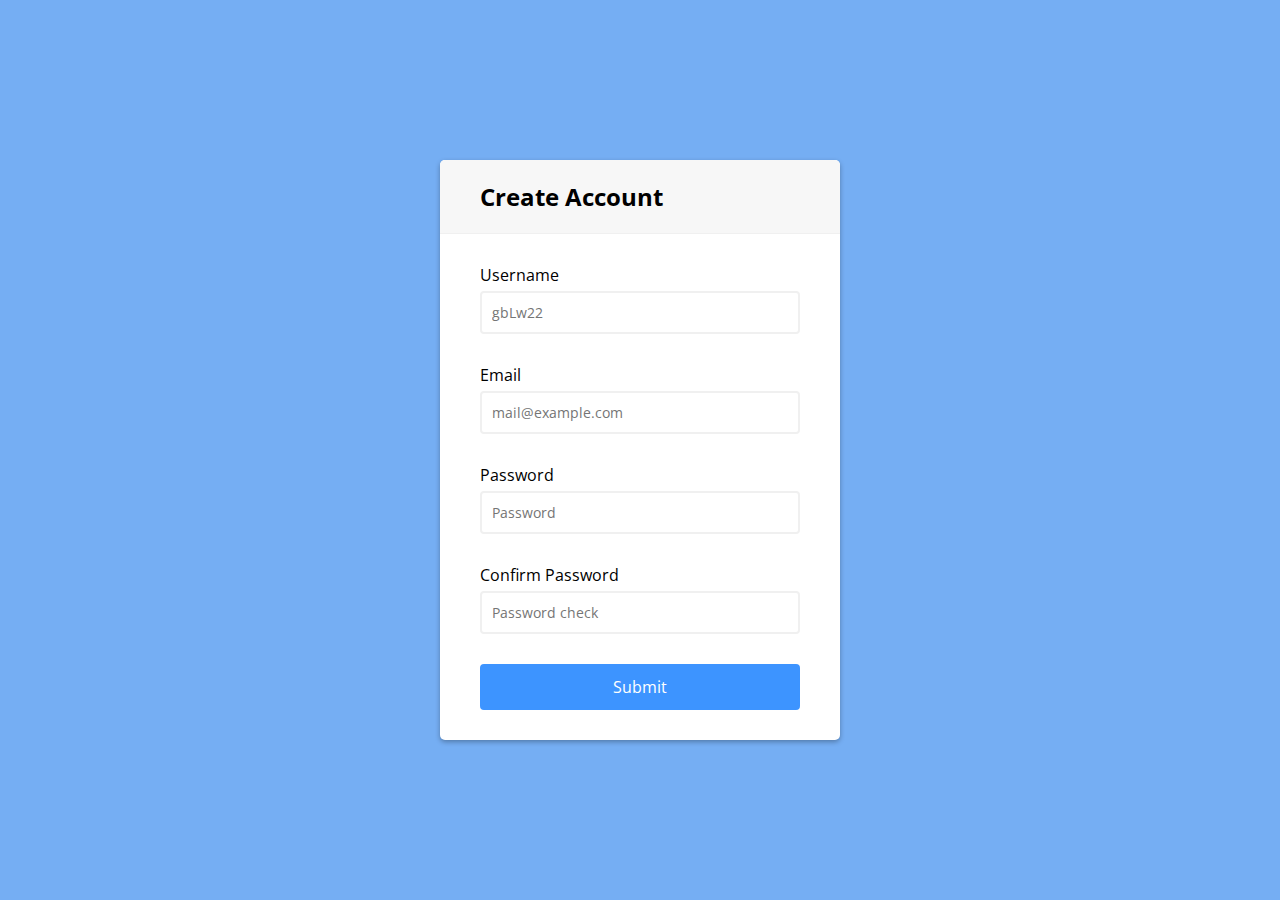
<file: index.html>
<!DOCTYPE html>
<html lang="en">
<head>
    <meta charset="UTF-8">
    <meta name="viewport" content="width=device-width, initial-scale=1.0">
    <title>Client-side Form Validation</title>
    <link rel="stylesheet" href="style.css">
    <script src="script.js" defer></script>
    <link rel="stylesheet" href="https://cdnjs.cloudflare.com/ajax/libs/font-awesome/5.15.1/css/all.min.css" integrity="sha512-+4zCK9k+qNFUR5X+cKL9EIR+ZOhtIloNl9GIKS57V1MyNsYpYcUrUeQc9vNfzsWfV28IaLL3i96P9sdNyeRssA==" crossorigin="anonymous" />
    <link rel="shortcut icon" href="img/fav.png" type="image/x-icon">
</head>
<body>
    <div class="container">
        <div class="header">
            <h2>Create Account</h2>
        </div>
        <form class="form" id="form">
            <div class="form-control">
                <label>Username</label>
                <input type="text" id="username" autocomplete="off" placeholder="gbLw22">
                <i class="fas fa-check-circle"></i>
                <i class="fas fa-exclamation-circle"></i>
                <small>Error message</small>
            </div>
            
            <div class="form-control">
                <label>Email</label>
                <input type="email" id="email" autocomplete="off" placeholder="mail@example.com">
                <i class="fas fa-check-circle"></i>
                <i class="fas fa-exclamation-circle"></i>
                <small>Error message</small>
            </div>

            <div class="form-control">
                <label>Password</label>
                <input type="password" id="password" autocomplete="off" placeholder="Password">
                <i class="fas fa-check-circle"></i>
                <i class="fas fa-exclamation-circle"></i>
                <small>Error message</small>
            </div>

            <div class="form-control">
                <label>Confirm Password</label>
                <input type="password" id="password2" autocomplete="off" placeholder="Password check">
                <i class="fas fa-check-circle"></i>
                <i class="fas fa-exclamation-circle"></i>
                <small>Error message</small>
            </div>

            <button>Submit</button>
            <div id="fim">
                Cadastro finalizado!
            </div>
        </form>
    </div>
</body>
</html>
</file>
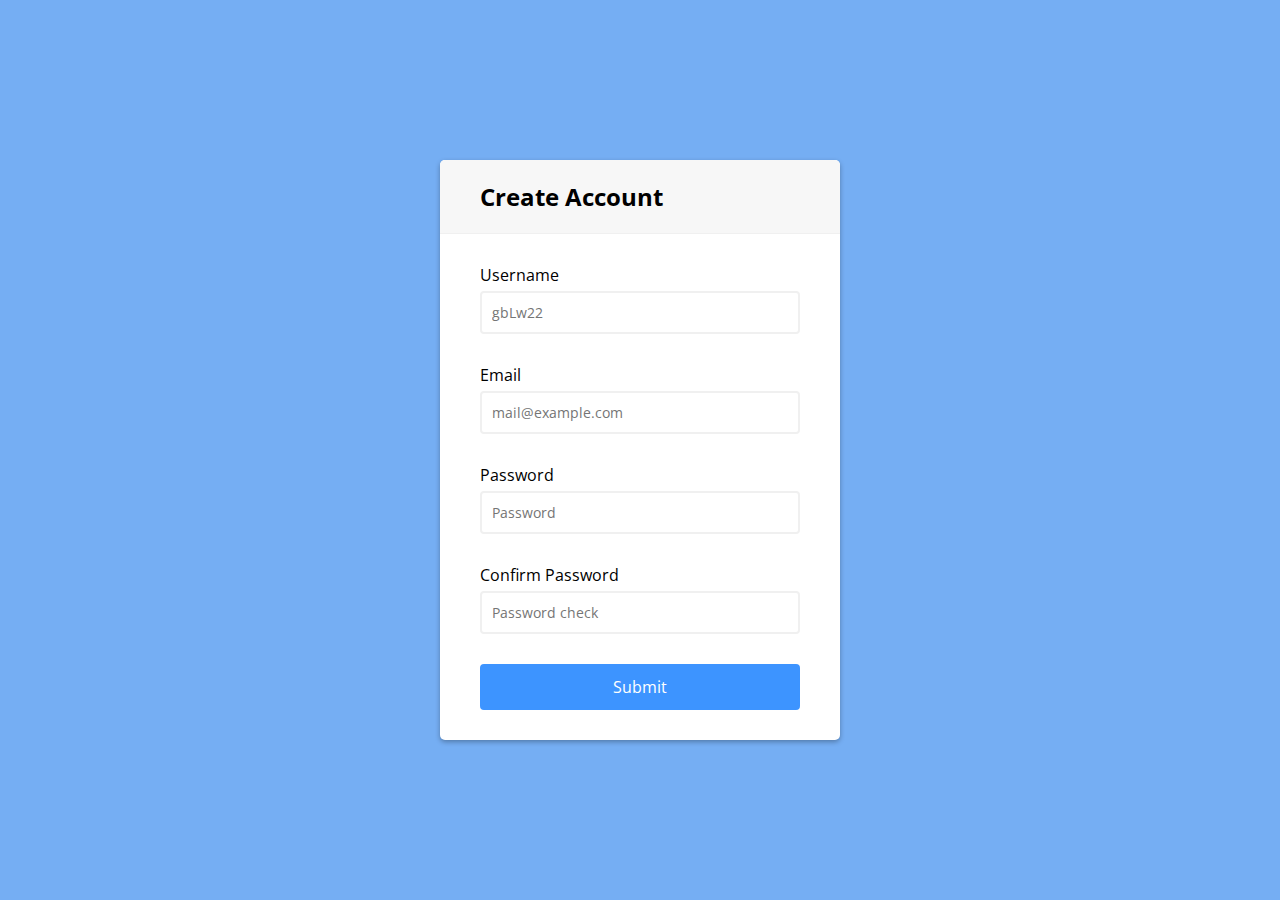
<file: docs/index.html>
<!DOCTYPE html>
<html lang="en">
<head>
    <meta charset="UTF-8">
    <meta name="viewport" content="width=device-width, initial-scale=1.0">
    <title>Client-side Form Validation</title>
    <link rel="stylesheet" href="style.css">
    <script src="script.js" defer></script>
    <link rel="stylesheet" href="https://cdnjs.cloudflare.com/ajax/libs/font-awesome/5.15.1/css/all.min.css" integrity="sha512-+4zCK9k+qNFUR5X+cKL9EIR+ZOhtIloNl9GIKS57V1MyNsYpYcUrUeQc9vNfzsWfV28IaLL3i96P9sdNyeRssA==" crossorigin="anonymous" />
    <link rel="shortcut icon" href="img/fav.png" type="image/x-icon">
</head>
<body>
    <div class="container">
        <div class="header">
            <h2>Create Account</h2>
        </div>
        <form class="form" id="form">
            <div class="form-control">
                <label>Username</label>
                <input type="text" id="username" autocomplete="off" placeholder="gbLw22">
                <i class="fas fa-check-circle"></i>
                <i class="fas fa-exclamation-circle"></i>
                <small>Error message</small>
            </div>
            
            <div class="form-control">
                <label>Email</label>
                <input type="email" id="email" autocomplete="off" placeholder="mail@example.com">
                <i class="fas fa-check-circle"></i>
                <i class="fas fa-exclamation-circle"></i>
                <small>Error message</small>
            </div>

            <div class="form-control">
                <label>Password</label>
                <input type="password" id="password" autocomplete="off" placeholder="Password">
                <i class="fas fa-check-circle"></i>
                <i class="fas fa-exclamation-circle"></i>
                <small>Error message</small>
            </div>

            <div class="form-control">
                <label>Confirm Password</label>
                <input type="password" id="password2" autocomplete="off" placeholder="Password check">
                <i class="fas fa-check-circle"></i>
                <i class="fas fa-exclamation-circle"></i>
                <small>Error message</small>
            </div>

            <button>Submit</button>
            
            <div id="end">
                Success message
            </div>
        </form>
    </div>
</body>
</html>
</file>
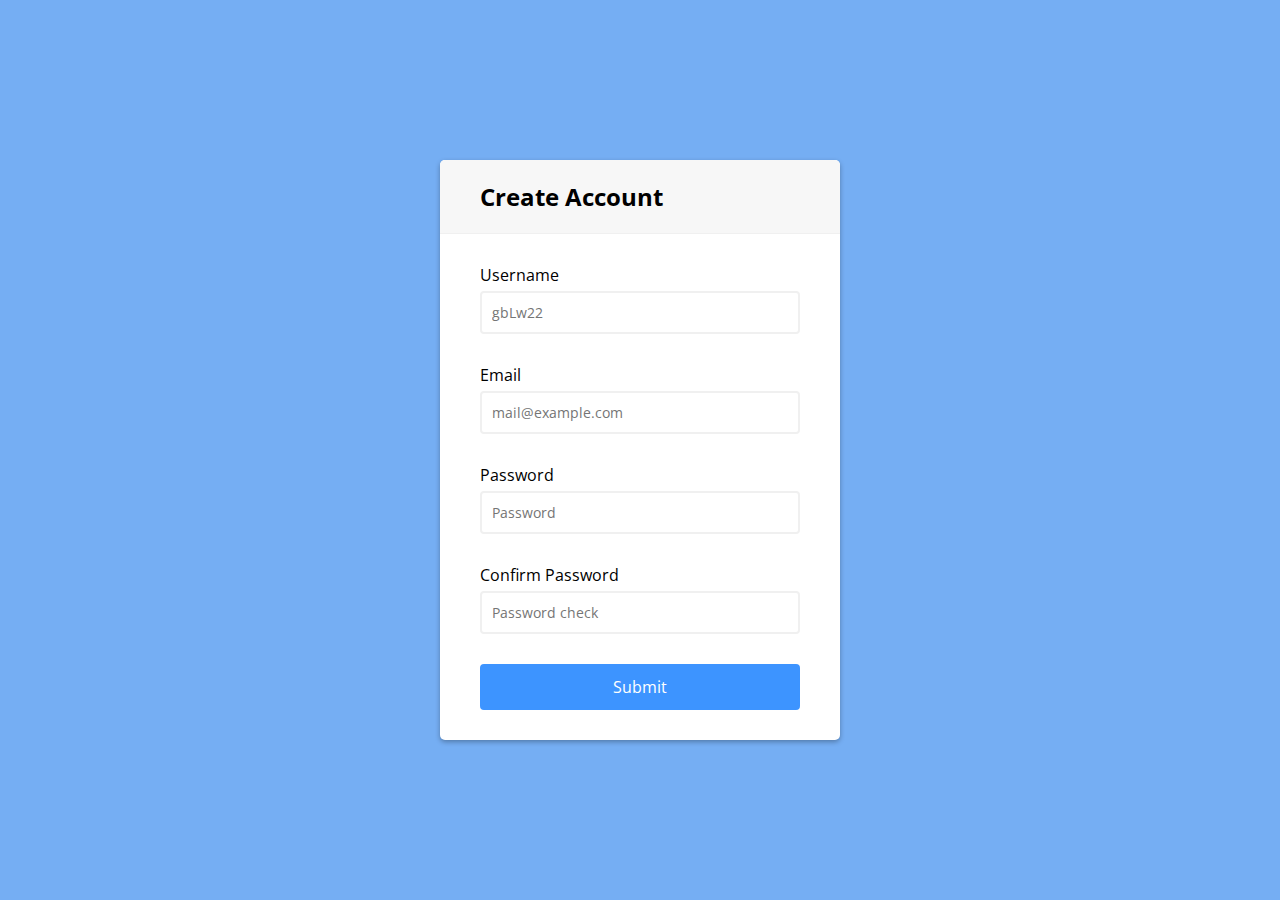
<file: page/index.html>
<!DOCTYPE html>
<html lang="en">
<head>
    <meta charset="UTF-8">
    <meta name="viewport" content="width=device-width, initial-scale=1.0">
    <title>Client-side Form Validation</title>
    <link rel="stylesheet" href="style.css">
    <script src="script.js" defer></script>
    <link rel="stylesheet" href="https://cdnjs.cloudflare.com/ajax/libs/font-awesome/5.15.1/css/all.min.css" integrity="sha512-+4zCK9k+qNFUR5X+cKL9EIR+ZOhtIloNl9GIKS57V1MyNsYpYcUrUeQc9vNfzsWfV28IaLL3i96P9sdNyeRssA==" crossorigin="anonymous" />
    <link rel="shortcut icon" href="img/fav.png" type="image/x-icon">
</head>
<body>
    <div class="container">
        <div class="header">
            <h2>Create Account</h2>
        </div>
        <form class="form" id="form">
            <div class="form-control">
                <label>Username</label>
                <input type="text" id="username" autocomplete="off" placeholder="gbLw22">
                <i class="fas fa-check-circle"></i>
                <i class="fas fa-exclamation-circle"></i>
                <small>Error message</small>
            </div>
            
            <div class="form-control">
                <label>Email</label>
                <input type="email" id="email" autocomplete="off" placeholder="mail@example.com">
                <i class="fas fa-check-circle"></i>
                <i class="fas fa-exclamation-circle"></i>
                <small>Error message</small>
            </div>

            <div class="form-control">
                <label>Password</label>
                <input type="password" id="password" autocomplete="off" placeholder="Password">
                <i class="fas fa-check-circle"></i>
                <i class="fas fa-exclamation-circle"></i>
                <small>Error message</small>
            </div>

            <div class="form-control">
                <label>Confirm Password</label>
                <input type="password" id="password2" autocomplete="off" placeholder="Password check">
                <i class="fas fa-check-circle"></i>
                <i class="fas fa-exclamation-circle"></i>
                <small>Error message</small>
            </div>

            <button>Submit</button>
            
            <div id="fim">
                Cadastro finalizado!
            </div>
        </form>
    </div>
</body>
</html>
</file>
<file: style.css>
@import url('https://fonts.googleapis.com/css2?family=Open+Sans&display=swap');

* {
    box-sizing: border-box;
}

body {
    background-color: #75aef3;
    font-family: 'Open Sans', sans-serif;
    display: flex;
    align-items: center;
    justify-content: center;
    min-height: 100vh;
    margin: 0;
}

.container {
    background-color: #fff;
    border-radius: 5px;
    box-shadow: 0 2px 5px rgba(0, 0, 0, 0.3);
    overflow: hidden;
    width: 400px;
    max-width: 100%;
}

.header {
    background-color: #f7f7f7;
    border-bottom: 1px solid #f0f0f0;
    padding: 20px 40px;
}

.header h2 {
    margin: 0;
}

.form {
    padding: 30px 40px;
}

.form-control {
    margin-bottom: 10px;
    padding-bottom: 20px;   /* spots for the error message */
    position: relative;     /* absolute elements inside */
}

.form-control label {
    display: inline-block;
    margin-bottom: 5px;
}

.form-control input {
    border: 2px solid #f0f0f0;
    border-radius: 4px;
    display: block;
    font-family: inherit;
    font-size: 14px;
    padding: 10px;
    width: 100%;
}

.form-control.success input {
    border-color: #2ecc71;
}

.form-control.error input {
    border-color: #e74c3c;
}

.form-control i {
    visibility: hidden;
    position: absolute;
    top: 40px;
    right: 10px;
}

.form-control.success i.fa-check-circle {
    color: #2ecc71;
    visibility: visible;
}

.form-control.error i.fa-exclamation-circle {
    color: #e74c3c;
    visibility: visible;
}

.form-control small {
    visibility: hidden;
    position: absolute;
    bottom: 0;
    left: 0;
}

.form-control.error small {
    color: #e74c3c;
    visibility: visible;
}

.form button {
    border: 2px solid #3d94ff;
    border-radius: 4px;
    background-color: #3d94ff;
    color: #fff;
    display: block;
    font-family: inherit;
    font-size: 16px;
    padding: 10px;
    width: 100%;
    cursor: pointer;
    outline: none;
}

.form button:active {
    transform: scale(.98);
}

.form #fim {
    display: none;
    color: #06af4d;
    font-weight: bold;
    font-size: 22px;
}
</file>
<file: docs/style.css>
@import url('https://fonts.googleapis.com/css2?family=Open+Sans&display=swap');

* {
    box-sizing: border-box;
}

body {
    background-color: #75aef3;
    font-family: 'Open Sans', sans-serif;
    display: flex;
    align-items: center;
    justify-content: center;
    min-height: 100vh;
    margin: 0;
}

.container {
    background-color: #fff;
    border-radius: 5px;
    box-shadow: 0 2px 5px rgba(0, 0, 0, 0.3);
    overflow: hidden;
    width: 400px;
    max-width: 100%;
}

.header {
    background-color: #f7f7f7;
    border-bottom: 1px solid #f0f0f0;
    padding: 20px 40px;
}

.header h2 {
    margin: 0;
}

.form {
    padding: 30px 40px;
}

.form-control {
    margin-bottom: 10px;
    padding-bottom: 20px;   /* spots for the error message */
    position: relative;     /* absolute elements inside */
}

.form-control label {
    display: inline-block;
    margin-bottom: 5px;
}

.form-control input {
    border: 2px solid #f0f0f0;
    border-radius: 4px;
    display: block;
    font-family: inherit;
    font-size: 14px;
    padding: 10px;
    width: 100%;
}

.form-control.success input {
    border-color: #2ecc71;
}

.form-control.error input {
    border-color: #e74c3c;
}

.form-control i {
    visibility: hidden;
    position: absolute;
    top: 40px;
    right: 10px;
}

.form-control.success i.fa-check-circle {
    color: #2ecc71;
    visibility: visible;
}

.form-control.error i.fa-exclamation-circle {
    color: #e74c3c;
    visibility: visible;
}

.form-control small {
    visibility: hidden;
    position: absolute;
    bottom: 0;
    left: 0;
}

.form-control.error small {
    color: #e74c3c;
    visibility: visible;
}

.form button {
    border: 2px solid #3d94ff;
    border-radius: 4px;
    background-color: #3d94ff;
    color: #fff;
    display: block;
    font-family: inherit;
    font-size: 16px;
    padding: 10px;
    width: 100%;
    cursor: pointer;
    outline: none;
}

.form button:active {
    transform: scale(.98);
}

.form #end {
    display: none;
    color: #06af4d;
    font-weight: bold;
    font-size: 22px;
}
</file>
<file: page/style.css>
@import url('https://fonts.googleapis.com/css2?family=Open+Sans&display=swap');

* {
    box-sizing: border-box;
}

body {
    background-color: #75aef3;
    font-family: 'Open Sans', sans-serif;
    display: flex;
    align-items: center;
    justify-content: center;
    min-height: 100vh;
    margin: 0;
}

.container {
    background-color: #fff;
    border-radius: 5px;
    box-shadow: 0 2px 5px rgba(0, 0, 0, 0.3);
    overflow: hidden;
    width: 400px;
    max-width: 100%;
}

.header {
    background-color: #f7f7f7;
    border-bottom: 1px solid #f0f0f0;
    padding: 20px 40px;
}

.header h2 {
    margin: 0;
}

.form {
    padding: 30px 40px;
}

.form-control {
    margin-bottom: 10px;
    padding-bottom: 20px;   /* spots for the error message */
    position: relative;     /* absolute elements inside */
}

.form-control label {
    display: inline-block;
    margin-bottom: 5px;
}

.form-control input {
    border: 2px solid #f0f0f0;
    border-radius: 4px;
    display: block;
    font-family: inherit;
    font-size: 14px;
    padding: 10px;
    width: 100%;
}

.form-control.success input {
    border-color: #2ecc71;
}

.form-control.error input {
    border-color: #e74c3c;
}

.form-control i {
    visibility: hidden;
    position: absolute;
    top: 40px;
    right: 10px;
}

.form-control.success i.fa-check-circle {
    color: #2ecc71;
    visibility: visible;
}

.form-control.error i.fa-exclamation-circle {
    color: #e74c3c;
    visibility: visible;
}

.form-control small {
    visibility: hidden;
    position: absolute;
    bottom: 0;
    left: 0;
}

.form-control.error small {
    color: #e74c3c;
    visibility: visible;
}

.form button {
    border: 2px solid #3d94ff;
    border-radius: 4px;
    background-color: #3d94ff;
    color: #fff;
    display: block;
    font-family: inherit;
    font-size: 16px;
    padding: 10px;
    width: 100%;
    cursor: pointer;
    outline: none;
}

.form button:active {
    transform: scale(.98);
}

.form #fim {
    display: none;
    color: #06af4d;
    font-weight: bold;
    font-size: 22px;
}
</file>
